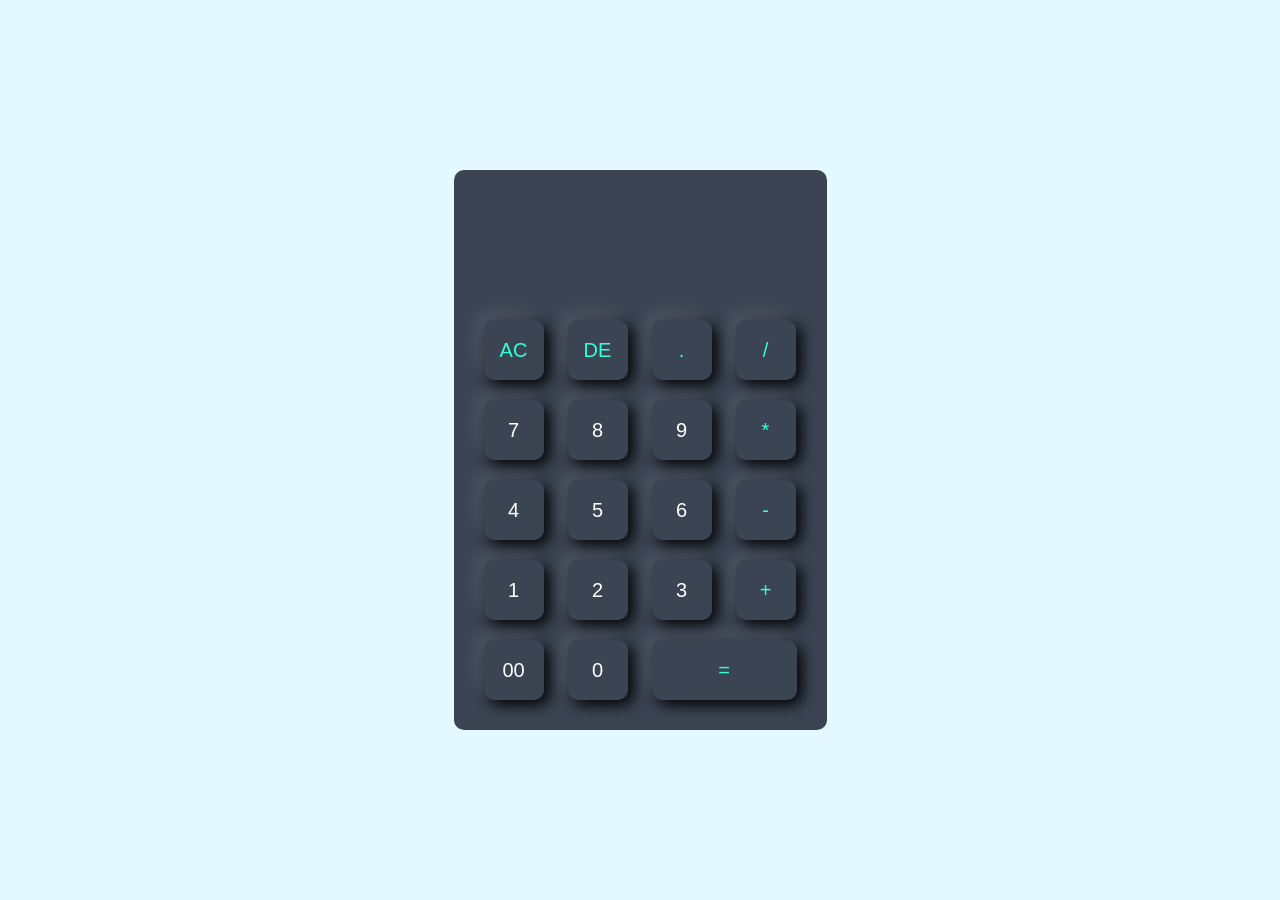
<file: index.html>
<!DOCTYPE html>
<html lang="en">
<head>
    <meta charset="UTF-8">
    <meta name="viewport" content="width=device-width, initial-scale=1.0">
    <link rel="stylesheet" href="calc.css">
    <title>Calculator</title>

</head>
<body>

    <div class="container">

        <div class="calculator">
            <form>

                <div class="display">
                    <input type="text" name="display">

                </div>

                <div> 
                    <input type="button" value="AC" onclick="display.value = '' " class="operator">
                    <input type="button" value="DE" onclick="display.value = display.value.toString().slice(0,-1) " class="operator">
                    <input type="button" value="." onclick="display.value += '.' " class="operator">
                    <input type="button" value="/" onclick="display.value += '/' " class="operator">
                </div>

                <div> 
                    <input type="button" value="7" onclick="display.value += '7' ">
                    <input type="button" value="8" onclick="display.value += '8' ">
                    <input type="button" value="9" onclick="display.value += '9' ">
                    <input type="button" value="*" onclick="display.value += '*' " class="operator">
                </div>

                <div> 
                    <input type="button" value="4" onclick="display.value += '4' ">
                    <input type="button" value="5" onclick="display.value += '5' ">
                    <input type="button" value="6" onclick="display.value += '6' ">
                    <input type="button" value="-" onclick="display.value += '-' " class="operator">
                </div>

                <div> 
                    <input type="button" value="1" onclick="display.value += '1' ">
                    <input type="button" value="2" onclick="display.value += '2' ">
                    <input type="button" value="3" onclick="display.value += '3' ">
                    <input type="button" value="+" onclick="display.value += '+' " class="operator">
                </div>

                <div> 
                    <input type="button" value="00" onclick="display.value += '00' ">
                    <input type="button" value="0" onclick="display.value +='0' ">
                    <input type="button" value="=" onclick="display.value = eval(display.value)" class="equal operator">
                </div>
            </form>
        </div>


    </div>

    
</body>
</html>
</file>
<file: calc.css>
*{
    margin:0;
    padding: 0;
    font-family: 'Poppins' sans-serif;
    box-sizing: border-box;
}

.container{
    width: 100%;
    height: 100vh;
    background-color: #e3f9ff;
    display: flex;
    align-items: center;
    justify-content: center;

}

.calculator {
    background: #3a4452;
    padding: 20px;
    border-radius: 10px;
}

.calculator form input{

    border: 0;
    outline: 0;
    width: 60px;
    height: 60px;
    border-radius: 10px;
    box-shadow: -8px -8px 15px rgba(255, 255, 255, 0.1), 5px 5px 15px rgba(0, 0, 0, 02);
    background: transparent;
    font-size: 20px;
    color: #fff;
    cursor: pointer;
    margin: 10px;
}

form .display {
    display: flex;
    justify-content: flex-end;
    margin: 20px 0;
}

form .display input{
    text-align: right;
    flex: 1;
    font-size: 45px;
    box-shadow: none;
}

form input.equal {
    width: 145px;

}

form input.operator{
    color: #33ffd8;
}
</file>
